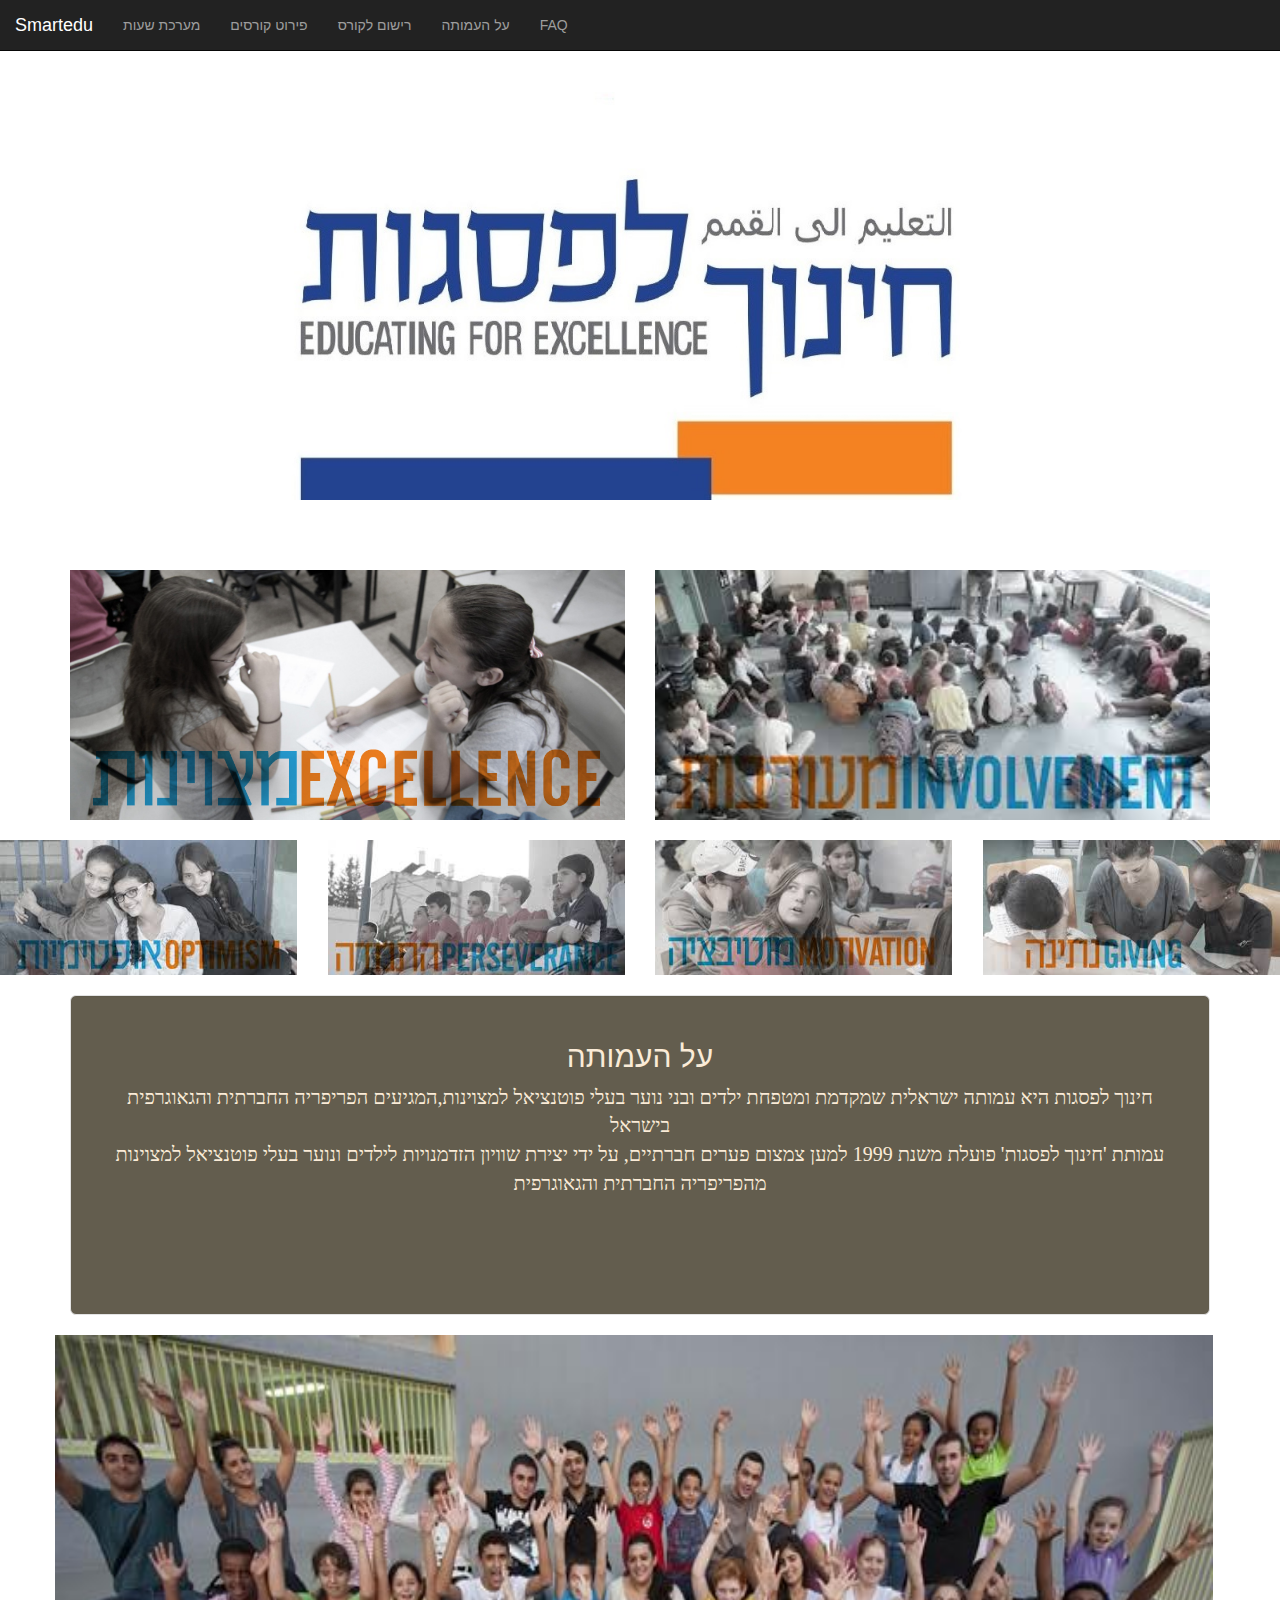
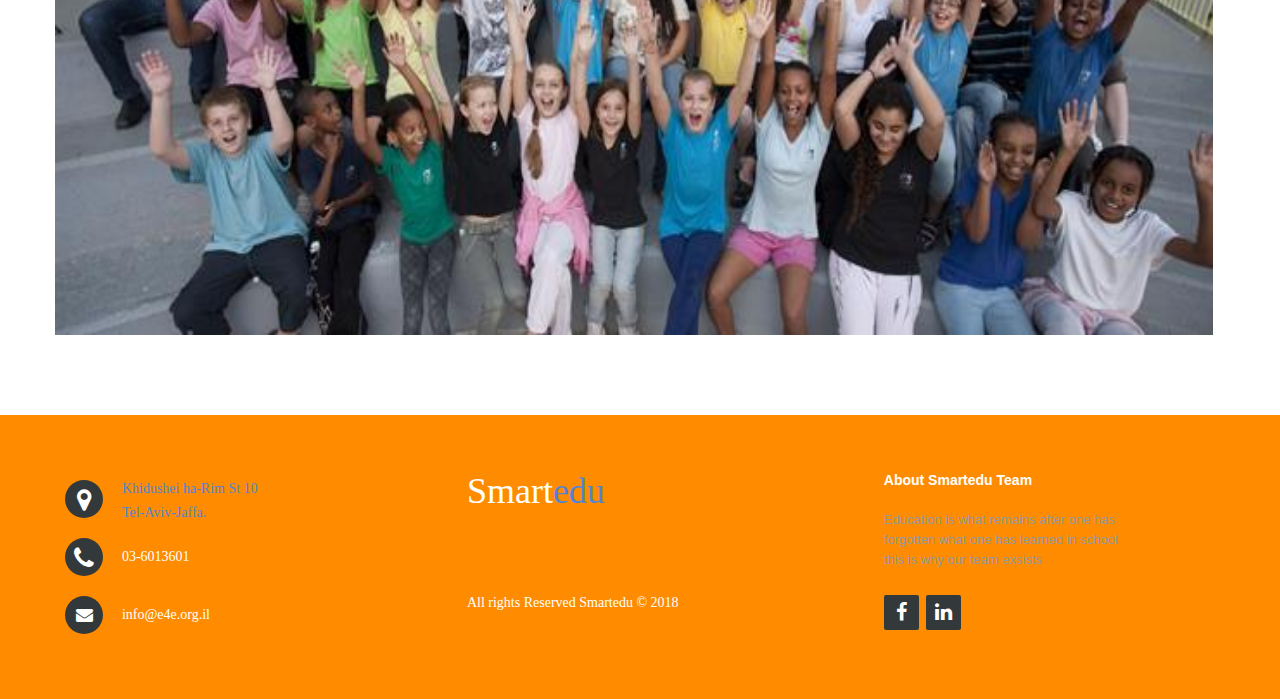
<file: index.html>
<!--smartedu--->
<!DOCTYPE html>
<html lang="en">

<head></head>
    <link rel="shortcut icon" href="logo.JPG" type="image/x-icon">
    <meta charset="utf-8">
    <meta http-equiv="X-UA-Compatible" content="IE=edge">
    <meta name="viewport" content="width=device-width, initial-scale=1">
    <title>Smartedu</title>
    <!-- Bootstrap Footer Social icons -->
    <link rel="stylesheet" href="http://cdnjs.cloudflare.com/ajax/libs/font-awesome/4.6.3/css/font-awesome.min.css">
    <!--/ Bootstrap Footer Social icons -->
    <!-- jQuery script -->
    <script src="https://ajax.googleapis.com/ajax/libs/jquery/1.12.4/jquery.min.js"></script>
    <!-- JavaScript script -->
    <script src="https://maxcdn.bootstrapcdn.com/bootstrap/3.3.7/js/bootstrap.min.js" integrity="sha384-Tc5IQib027qvyjSMfHjOMaLkfuWVxZxUPnCJA7l2mCWNIpG9mGCD8wGNIcPD7Txa" crossorigin="anonymous"></script>
    <link href="CSS/bootstrap.min.css" rel="stylesheet">
    <!--/ custom css -->
    <link href="CSS/custom.css" rel="stylesheet">

<body>
    <!--------NAV---------->
    <nav class="navbar navbar-inverse navbar-fixed-top">
        <div class="container-fluid">
            <!-- Brand and toggle get grouped for better mobile display -->
            <div class="navbar-header">
                <button type="button" class="navbar-toggle collapsed" data-toggle="collapse" data-target="#bs-example" aria-expanded="false">
                    <span class="sr-only">Toggle navigation</span>
                    <span class="icon-bar"></span>
                    <span class="icon-bar"></span>
                    <span class="icon-bar"></span>
                </button>
                <a class="navbar-brand" href="index.html">Smartedu</a>
            </div>
            <div class="collapse navbar-collapse" id="bs-example">
                <ul class="nav navbar-nav">
                    <li><a href="/includes/Calendar.htm">מערכת שעות</a></li>
                    <li><a href="/includes/Courses.html">פירוט קורסים</a></li>
                    <li><a href="/includes/Signcourse.html">רישום לקורס</a></li>
                    <li><a href="/includes/about.html">על העמותה</a></li>
                    <li><a href="/includes/FAQ.html">FAQ</a></li>
                    <li class="dropdown">
                    </li>
                </ul>
            </div><!-- /.navbar-collapse -->
        </div><!-- /.container-fluid -->
    </nav>
    <!--------HEADER------->
    <header class="bottomSpacing">
        <div class="jumbotron">
            <div class="container text-center fontTitle">

            </div>
        </div>
        <div class="container text-center"></div>

    </header>
    <!-------------MAIN---------------------------------------->
    <!----Pictures (grid) ------------->
    <main class="bottomSpacing">
        <section class="bottomSpacing">
            <div class="container text-center ">
                <div class="bottomSpacing"></div>
                <div class="row ">
                    <div class="col-lg-6 col-md-6 col-sm-6 col-xs-6">
                        <div class="hovereffect">
                            <img class="img-responsive" src="images/מצוינות.jpg" alt="מצוינות">
                            <div class="overlay">
                                <h2>מצוינות</h2>
                                <a class="info" href="https://he.wikipedia.org/wiki/%D7%9E%D7%A6%D7%95%D7%99%D7%A0%D7%99%D7%9D:_%D7%9E%D7%9E%D7%94_%D7%A2%D7%A9%D7%95%D7%99%D7%94_%D7%94%D7%A6%D7%9C%D7%97%D7%94" target="_blank" title="Not Valid">More Info</a>
                            </div>
                        </div>
                    </div>
                    <div class="col-lg-6 col-md-6 col-sm-6 col-xs-6">
                        <div class="hovereffect">
                            <img class="img-responsive" src="images/מעורבות.jpg" alt="מעורבות">
                            <div class="overlay">
                                <h2>מעורבות</h2>
                                <a class="info" href="https://he.wikipedia.org/wiki/%D7%90%D7%97%D7%A8%D7%99%D7%95%D7%AA_%D7%97%D7%91%D7%A8%D7%AA%D7%99%D7%AA" title="Not Valid" target="_blank">More Info</a>
                            </div>
                        </div>
                    </div>
                </div>
            </div>
            <div class="bottomSpacing"></div>
            <div class="row ">
                <div class="col-lg-3 col-md-3 col-sm-6 col-xs-6">
                    <div class="hovereffect">
                        <img class="img-responsive" src="images/אופטימיות.jpg" alt="אופטימיות">
                        <div class="overlay">
                            <h2>אופטימיות</h2>
                            <a class="info" href="https://he.wikipedia.org/wiki/%D7%90%D7%95%D7%A4%D7%98%D7%99%D7%9E%D7%99%D7%95%D7%AA" target="_blank" title="Not Valid">More Info</a>
                        </div>
                    </div>
                </div>



                <div class="col-lg-3 col-md-3 col-sm-6 col-xs-6">
                    <div class="hovereffect">
                        <img class="img-responsive" src="images/התמדה.jpg" alt="התמדה">
                        <div class="overlay">
                            <h2>התמדה</h2>
                            <a class="info" href="https://en.wikipedia.org/wiki/Perseverance" target="_blank" title="Not Vaild">More Info</a>
                        </div>
                    </div>
                </div>

                <div class="col-lg-3 col-md-3 col-sm-6 col-xs-6">
                    <div class="hovereffect">
                        <img class="img-responsive" src="images/מוטיבציה.jpg" alt="מוטיבציה">
                        <div class="overlay">
                            <h2>מוטיבציה</h2>
                            <a class="info" target="_blank" href="https://he.wikipedia.org/wiki/%D7%94%D7%A0%D7%A2%D7%94" title="Not Vaild">More Info</a>
                        </div>
                    </div>
                </div>

                <div class="col-lg-3 col-md-3 col-sm-6 col-xs-6">
                    <div class="hovereffect">
                        <img class="img-responsive" src="images/נתינה.jpg" alt="נתינה">
                        <div class="overlay">
                            <h2>נתינה</h2>
                            <a class="info" target="_blank" href="https://he.wikipedia.org/wiki/%D7%96%D7%95%D7%9C%D7%AA%D7%A0%D7%95%D7%AA">More Info</a>
                        </div>
                    </div>
                </div>

            </div>
        </section>
        <article class="container">
            <div class="row ">
                <div class="col-lg-12 col-md-12 col-sm-12 col-xs-12 ">
                    <div class="well well-lg text-center fontTitle">
                        <h2>על העמותה</h2>
                        <p class="about">חינוך לפסגות היא עמותה ישראלית שמקדמת ומטפחת ילדים ובני נוער בעלי פוטנציאל למצוינות,המגיעים הפריפריה החברתית והגאוגרפית בישראל<br>
                            עמותת 'חינוך לפסגות' פועלת משנת 1999 למען צמצום פערים חברתיים, על ידי יצירת שוויון הזדמנויות לילדים ונוער בעלי פוטנציאל למצוינות מהפריפריה החברתית והגאוגרפית<br>
                        </p>
                    </div>
                </div>
            </div>
        </article>


        <section class="container">
            <div class="row ">
                <div class="col-12">

                    <img class="mySlides" src="images/slide1.jpg" width="99%" height="600px" alt="">
                    <img class="mySlides" src="images/slide2.jpg" width="99%" height="600px" alt="">
                    <img class="mySlides" src="images/slide3.jpg" width="99%" height="600px" alt="">
                    <img class="mySlides" src="images/slide4.jpg" width="99%" height="600px" alt="">

                </div>
            </div>
        </section>

    </main>
    <!------------FOOTER--------------->
    <footer class="footer-distributed">
        <div class="footer-style">
            <div class="footer-center">
                <div>
                    <a href="https://www.google.com/maps/place/%D7%97%D7%99%D7%93%D7%95%D7%A9%D7%99+%D7%94%D7%A8%D7%99%22%D7%9D+10,+%D7%AA%D7%9C+%D7%90%D7%91%D7%99%D7%91+%D7%99%D7%A4%D7%95%E2%80%AD/data=!4m2!3m1!1s0x151d4cb43ef7889b:0x359e8e22e0687a9f?ved=2ahUKEwjvtrbF7-jfAhUEZ1AKHc_aCW4Q8gEwAHoECAAQAQ" target="_blank"><i class="fa fa-map-marker"></i>
                        <p><span>Khidushei ha-Rim St 10 </span> Tel-Aviv-Jaffa.
                    </a>
                </div>

                <div>
                    <a href="tel:03-6013601"><i class="fa fa-phone"></i>
                        <p>03-6013601 </p>
                    </a>
                </div>

                <div>
                    <a href="mailto:info@e4e.org.il"><i class="fa fa-envelope"></i>
                        <p>info@e4e.org.il </p>
                    </a>
                </div>
            </div>
            <div class="footer-center">
                <h3>Smart<span>edu</span></h3><br><br><br><br>
                <p class="footer-company-name">All rights Reserved Smartedu &copy; 2018</p>
            </div>
            <div class="footer-right">
                <p class="footer-company-about">
                    <span>About Smartedu Team </span>
                    Education is what remains after one has forgotten what one has learned in school this is why our team exsists
                </p>
                <div class="footer-icons">
                    <a href="https://www.facebook.com/Educating4Excellence/" target="_blank"><i class="fa fa-facebook"></i></a>
                    <a href="https://www.linkedin.com/in/educating-for-excellence-%D7%97%D7%99%D7%A0%D7%95%D7%9A-%D7%9C%D7%A4%D7%A1%D7%92%D7%95%D7%AA-aa4a679b/" title="Not Vaild" target="_blank"><i class="fa fa-linkedin"></i></a>
                </div>
            </div>
        </div>
    </footer>
    <script>
        // Automatic Slideshow - change image every 3 seconds
        var myIndex = 0;
        carousel();

        function carousel() {
            var i;
            var x = document.getElementsByClassName("mySlides");
            for (i = 0; i < x.length; i++) {
                x[i].style.display = "none";
            }
            myIndex++;
            if (myIndex > x.length) {
                myIndex = 1
            }
            x[myIndex - 1].style.display = "block";
            setTimeout(carousel, 3000);
        }

    </script>
    <!-- jQuery (necessary for Bootstrap's JavaScript plugins) -->
</body>

</html>
</file>
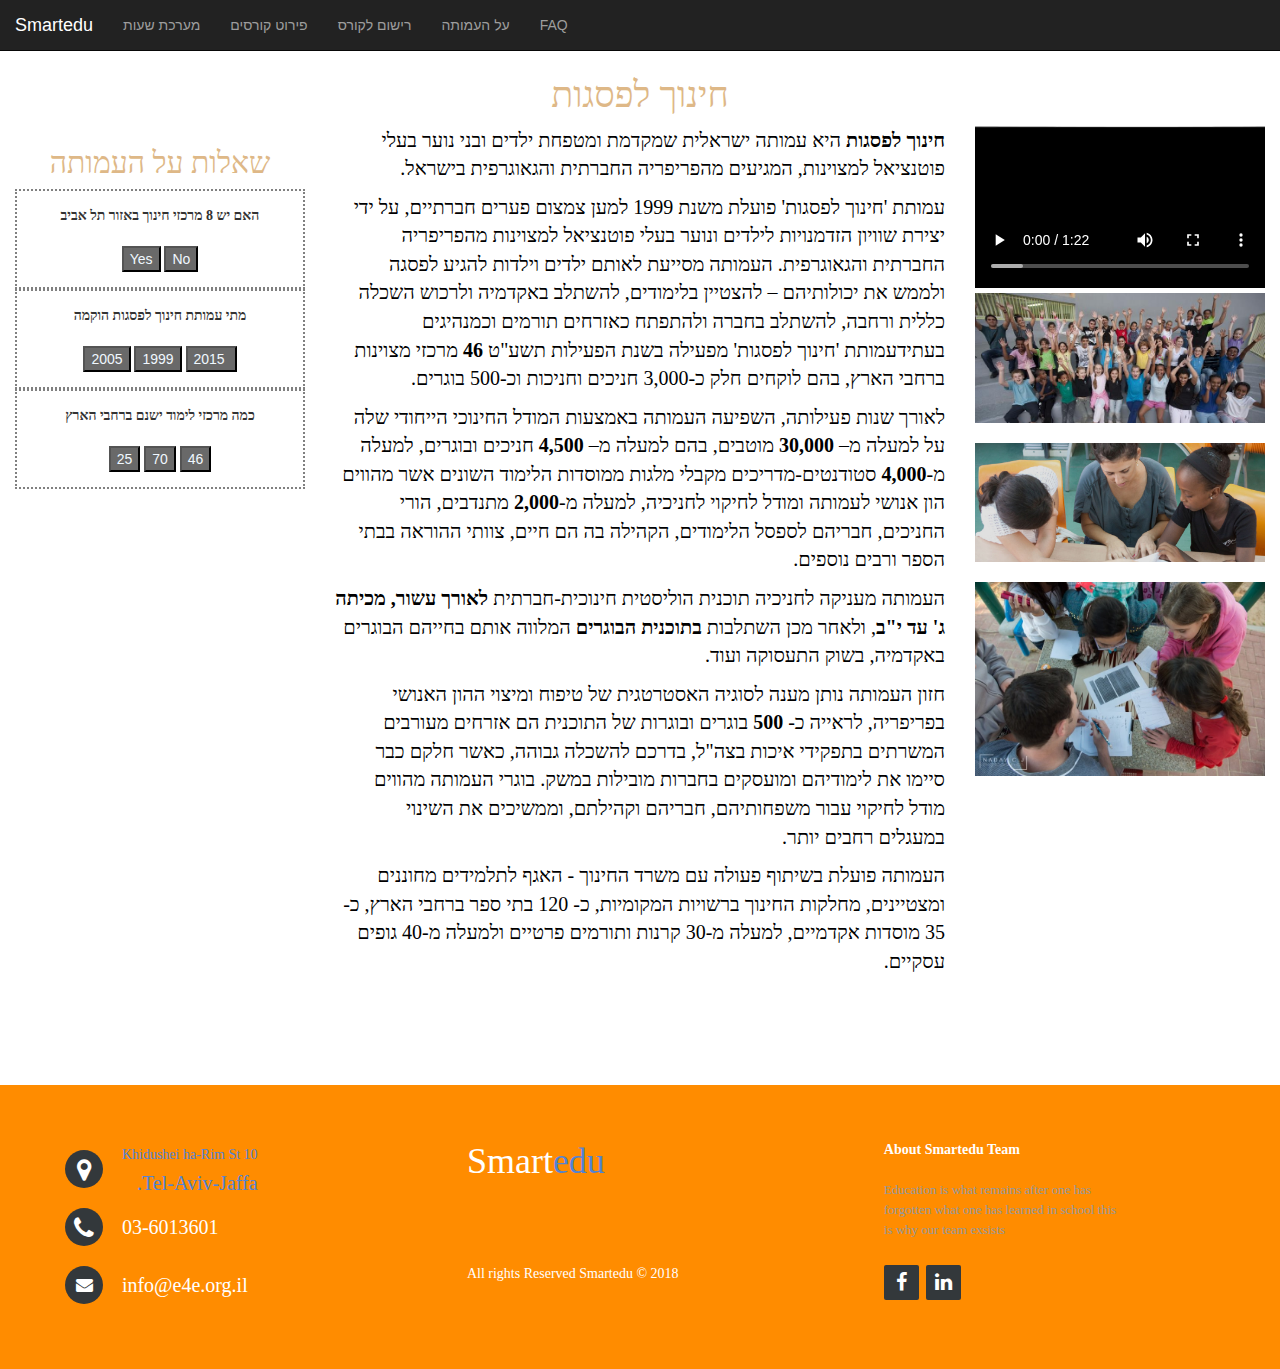
<file: includes/about.html>
<!DOCTYPE html>
<html lang="en">

<head>
    <link rel="shortcut icon" href="../logo.JPG" type="image/x-icon">
    <meta charset="utf-8">
    <meta http-equiv="X-UA-Compatible" content="IE=edge">
    <meta name="viewport" content="width=device-width, initial-scale=1">
    <!-- The above 3 meta tags *must* come first in the head; any other head content must come *after* these tags -->
    <title>על העמותה</title>
    <!-- jQuery (necessary for Bootstrap's JavaScript plugins) -->
    <!-- jQuery script -->
    <script src="https://ajax.googleapis.com/ajax/libs/jquery/1.12.4/jquery.min.js"></script>
    <!-- JavaScript script -->
    <script src="https://maxcdn.bootstrapcdn.com/bootstrap/3.3.7/js/bootstrap.min.js" integrity="sha384-Tc5IQib027qvyjSMfHjOMaLkfuWVxZxUPnCJA7l2mCWNIpG9mGCD8wGNIcPD7Txa" crossorigin="anonymous"></script>
    <!-- Bootstrap -->
    <link href="../CSS/bootstrap.min.css" rel="stylesheet">
    <!-- Bootstrap Footer Social icons -->
    <link rel="stylesheet" href="http://cdnjs.cloudflare.com/ajax/libs/font-awesome/4.6.3/css/font-awesome.min.css">
    <!--/ Header and Fotter -->
    <link rel="stylesheet" href="../CSS/headerFotter.css">
    <!--/ custom css -->
    <link rel="stylesheet" href="../CSS/aboutCustom.css">

    <script>
        function trueResults(id){ 
    document.getElementById(id).style.background="#32ff2b";
    document.getElementById(id).style.color="white";
    window.setTimeout(function(){
    (document.getElementById(id).style.background="gray")}, 10000);
}
        function falseResult(id){
    document.getElementById(id).style.background="red";
    document.getElementById(id).style.color="white";
    window.setTimeout(function(){
    (document.getElementById(id).style.background="gray")}, 1000);

}  
</script>
</head>

<body>
    <!--------NAV---------->
    <nav class="navbar navbar-inverse navbar-fixed-top">
        <div class="container-fluid">
            <!-- Brand and toggle get grouped for better mobile display -->
            <div class="navbar-header">
                <button type="button" class="navbar-toggle collapsed" data-toggle="collapse" data-target="#bs-example" aria-expanded="false">
                    <span class="sr-only">Toggle navigation</span>
                    <span class="icon-bar"></span>
                    <span class="icon-bar"></span>
                    <span class="icon-bar"></span>
                </button>
                <a class="navbar-brand" href="../index.html">Smartedu</a>
            </div>
            <div class="collapse navbar-collapse" id="bs-example">
                <ul class="nav navbar-nav">
                    <li><a href="Calendar.htm">מערכת שעות</a></li>
                    <li><a href="Courses.html">פירוט קורסים</a></li>
                    <li><a href="Signcourse.html">רישום לקורס</a></li>
                    <li><a href="about.html">על העמותה</a></li>
                    <li><a href="FAQ.html">FAQ</a></li>
                    <li class="dropdown">
                    </li>
                </ul>

            </div><!-- /.navbar-collapse -->
        </div><!-- /.container-fluid -->
    </nav>


    <!-------------MAIN--------------->

    <ol class="breadcrumb" style="background-color:white;">
        <li class="breadcrumb-item" style="color:blue;"><a href="../index.html">Home</a></li>
        <li class="breadcrumb-item active">About</li>
    </ol>

    <div class="container-fluid">

        <h1> חינוך לפסגות </h1>

        <div class="row">

            <div class="col-lg-3 col-md-3 col-sm-12 col-xs-12">

                <aside title="aside quiestions">
                    <h2>שאלות על העמותה</h2>
                    <div class="containerM">
                        <div class="ask"><b>האם יש 8 מרכזי חינוך באזור תל אביב</b><br><br>
                            <div style="text-align: left">


                            </div>
                        </div>

                        <div class="clear"></div>
                        <input type="button" id="true1" onClick="trueResults(id);" class="question" value="Yes">
                        <input type="button" id="false1" onClick="falseResult(id);" class="question" value="No">
                    </div>
                    <div class="containerM">
                        <div class="ask"><b>מתי עמותת חינוך לפסגות הוקמה</b><br><br>
                            <div style="text-align: left">


                            </div>
                        </div>
                        <div class="clear"></div>
                        <input type="button" id="false3" onClick="falseResult(id);" class="question" value="2005">
                        <input type="button" id="true2" onClick="trueResults(id);" class="question" value="1999">
                        <input type="button" id="false4" onClick="falseResult(id);" class="question" value="2015 ">


                    </div>

                    <div class="containerM">
                        <div class="ask"><b>כמה מרכזי לימוד ישנם ברחבי הארץ</b><br><br>
                            <div style="text-align: left">


                            </div>
                        </div>
                        <div class="clear"></div>
                        <input type="button" id="false5" onClick="falseResult(id);" class="question" value="25">
                        <input type="button" id="false6" onClick="falseResult(id);" class="question" value="70">
                        <input type="button" id="true3" onClick="trueResults(id);" class="question" value="46">


                    </div>
                </aside>

            </div>


            <div class="col-lg-6 col-md-6 col-sm-12 col-xs-12 background">
                <article class="mf-section-0" id="mf-section-0">
                    <p><b>חינוך לפסגות</b> היא עמותה ישראלית שמקדמת ומטפחת ילדים ובני נוער בעלי פוטנציאל למצוינות, המגיעים מהפריפריה החברתית והגאוגרפית בישראל.
                    </p>
                    <p>עמותת 'חינוך לפסגות' פועלת משנת 1999 למען צמצום פערים חברתיים, על ידי יצירת שוויון הזדמנויות לילדים ונוער בעלי פוטנציאל למצוינות מהפריפריה החברתית והגאוגרפית. העמותה מסייעת לאותם ילדים וילדות להגיע לפסגה ולממש את יכולותיהם – להצטיין בלימודים, להשתלב באקדמיה ולרכוש השכלה כללית ורחבה, להשתלב בחברה ולהתפתח כאזרחים תורמים וכמנהיגים בעתידעמותת 'חינוך לפסגות' מפעילה בשנת הפעילות תשע"ט <b>46</b> מרכזי מצוינות ברחבי הארץ, בהם לוקחים חלק כ-3,000 חניכים וחניכות וכ-500 בוגרים.
                    </p>
                    <p>לאורך שנות פעילותה, השפיעה העמותה באמצעות המודל החינוכי הייחודי שלה על למעלה מ– <b>30,000</b> מוטבים, בהם למעלה מ– <b>4,500</b> חניכים ובוגרים, למעלה מ-<b>4,000</b> סטודנטים-מדריכים מקבלי מלגות ממוסדות הלימוד השונים אשר מהווים הון אנושי לעמותה ומודל לחיקוי לחניכיה, למעלה מ-<b>2,000</b> מתנדבים, הורי החניכים, חבריהם לספסל הלימודים, הקהילה בה הם חיים, צוותי ההוראה בבתי הספר ורבים נוספים.
                    </p>
                    <p>העמותה מעניקה לחניכיה תוכנית הוליסטית חינוכית-חברתית <b>לאורך עשור, מכיתה ג' עד י"ב</b>, ולאחר מכן השתלבות <b>בתוכנית הבוגרים</b> המלווה אותם בחייהם הבוגרים באקדמיה, בשוק התעסוקה ועוד.
                    </p>
                    <p>חזון העמותה נותן מענה לסוגיה האסטרטגית של טיפוח ומיצוי ההון האנושי בפריפריה, לראייה כ- <b>500</b> בוגרים ובוגרות של התוכנית הם אזרחים מעורבים המשרתים בתפקידי איכות בצה"ל, בדרכם להשכלה גבוהה, כאשר חלקם כבר סיימו את לימודיהם ומועסקים בחברות מובילות במשק. בוגרי העמותה מהווים מודל לחיקוי עבור משפחותיהם, חבריהם וקהילתם, וממשיכים את השינוי במעגלים רחבים יותר.
                    </p>
                    <p>העמותה פועלת בשיתוף פעולה עם משרד החינוך - האגף לתלמידים מחוננים ומצטיינים, מחלקות החינוך ברשויות המקומיות, כ- 120 בתי ספר ברחבי הארץ, כ- 35 מוסדות אקדמיים, למעלה מ-30 קרנות ותורמים פרטיים ולמעלה מ-40 גופים עסקיים.
                    </p>
                </article>
            </div>
            <aside title="pics & vids" class="col-lg-3 col-md-3 col-sm-12 col-xs-12">
                <video width="100%" controls>
                    <source src="/images/educating.mp4" type="video/mp4">
                </video>
                <img src="../images/slide1.jpg" width="100%"><br><br>
                <img src="../images/slide2.jpg" width="100%"><br><br>
                <img src="../images/slide3.jpg" width="100%"><br><br>


            </aside>
        </div>
    </div>

    <!------------FOOTER--------------->
    <footer class="footer-distributed">
        <div class="footer-style">
            <div class="footer-center">
                <div>
                    <a href="https://www.google.com/maps/place/%D7%97%D7%99%D7%93%D7%95%D7%A9%D7%99+%D7%94%D7%A8%D7%99%22%D7%9D+10,+%D7%AA%D7%9C+%D7%90%D7%91%D7%99%D7%91+%D7%99%D7%A4%D7%95%E2%80%AD/data=!4m2!3m1!1s0x151d4cb43ef7889b:0x359e8e22e0687a9f?ved=2ahUKEwjvtrbF7-jfAhUEZ1AKHc_aCW4Q8gEwAHoECAAQAQ" target="_blank"><i class="fa fa-map-marker"></i>
                        <p><span>Khidushei ha-Rim St 10 </span> Tel-Aviv-Jaffa.
                    </a>
                </div>

                <div>
                    <a href="tel:03-6013601"><i class="fa fa-phone"></i>
                        <p>03-6013601 </p>
                    </a>
                </div>

                <div>
                    <a href="mailto:info@e4e.org.il"><i class="fa fa-envelope"></i>
                        <p>info@e4e.org.il </p>
                    </a>
                </div>
            </div>
            <div class="footer-center">
                <h3>Smart<span>edu</span></h3><br><br><br><br>
                <p class="footer-company-name">All rights Reserved Smartedu &copy; 2018</p>
            </div>
            <div class="footer-right">
                <p class="footer-company-about">
                    <span>About Smartedu Team </span>
                    Education is what remains after one has forgotten what one has learned in school this is why our team exsists
                </p>
                <div class="footer-icons">
                    <a href="https://www.facebook.com/Educating4Excellence/" target="_blank"><i class="fa fa-facebook"></i></a>
                    <a href="https://www.linkedin.com/in/educating-for-excellence-%D7%97%D7%99%D7%A0%D7%95%D7%9A-%D7%9C%D7%A4%D7%A1%D7%92%D7%95%D7%AA-aa4a679b/" title="Not Vaild" target="_blank"><i class="fa fa-linkedin"></i></a>
                </div>
            </div>
        </div>
    </footer>
</body>

</html>
</file>
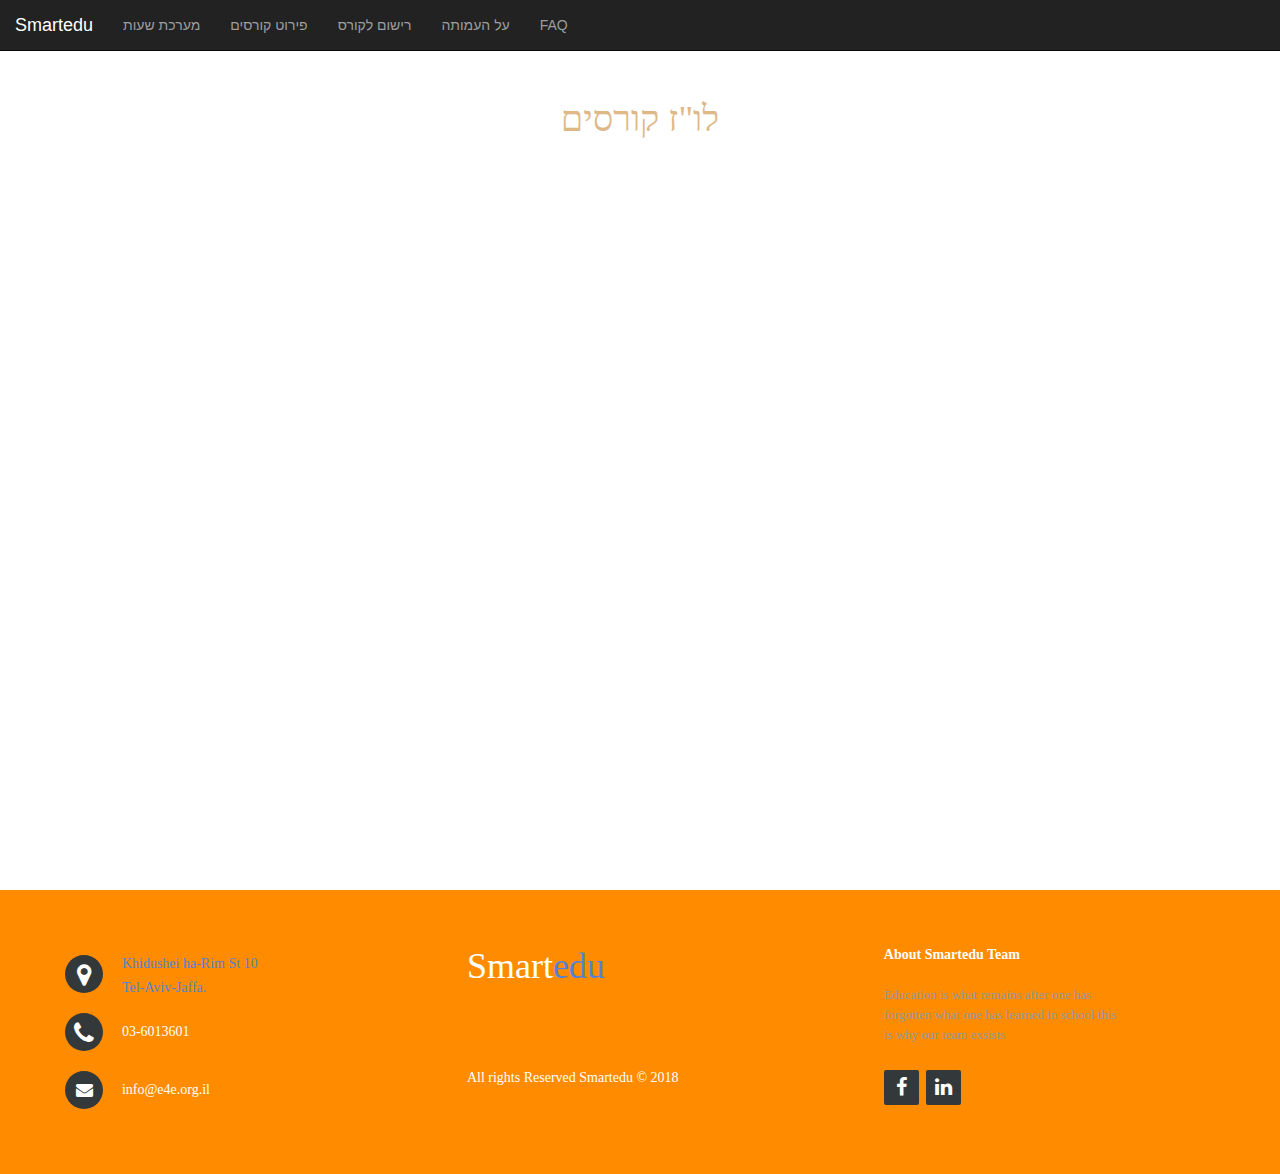
<file: includes/Calendar.htm>
<!DOCTYPE html>
<html lang="en">

<head>
    <link rel="shortcut icon" href="../logo.JPG" type="image/x-icon">
    <meta charset="utf-8">
    <meta http-equiv="X-UA-Compatible" content="IE=edge">
    <meta name="viewport" content="width=device-width, initial-scale=1">
    <title>לו"ז שנתי קורסים</title>
    <!-- Bootstrap -->
    <link href="../CSS/bootstrap.min.css" rel="stylesheet">
    <script src="https://ajax.googleapis.com/ajax/libs/jquery/3.2.1/jquery.min.js"></script>
    <script src="https://maxcdn.bootstrapcdn.com/bootstrap/3.3.7/js/bootstrap.min.js"></script>
    <!-- Website Font style -->
    <link rel="stylesheet" href="https://maxcdn.bootstrapcdn.com/font-awesome/4.6.1/css/font-awesome.min.css">
    <!-- Google Fonts -->
    <link href='https://fonts.googleapis.com/css?family=Passion+One' rel='stylesheet' type='text/css'>
    <link href='https://fonts.googleapis.com/css?family=Oxygen' rel='stylesheet' type='text/css'>
    <!-- Header and Footer bootstrap css -->
    <link rel="stylesheet" href="../CSS/headerFotter.css">
    <!--/ custom css -->
    <link rel="stylesheet" href="../CSS/calendar.css">

</head>

<body>
    <!--------NAV---------->
    <nav class="navbar navbar-inverse navbar-fixed-top">
        <div class="container-fluid">
            <!-- Brand and toggle get grouped for better mobile display -->
            <div class="navbar-header">
                <button type="button" class="navbar-toggle collapsed" data-toggle="collapse" data-target="#bs-example" aria-expanded="false">
                    <span class="sr-only">Toggle navigation</span>
                    <span class="icon-bar"></span>
                    <span class="icon-bar"></span>
                    <span class="icon-bar"></span>
                </button>
                <a class="navbar-brand" href="../index.html">Smartedu</a>
            </div>


            <div class="collapse navbar-collapse" id="bs-example">
                <ul class="nav navbar-nav">
                    <li><a href="Calendar.htm">מערכת שעות</a></li>
                    <li><a href="Courses.html">פירוט קורסים</a></li>
                    <li><a href="Signcourse.html">רישום לקורס</a></li>
                    <li><a href="about.html">על העמותה</a></li>
                    <li><a href="FAQ.html">FAQ</a></li>
                    <li class="dropdown">
                    </li>
                </ul>

            </div><!-- /.navbar-collapse -->
        </div><!-- /.container-fluid -->
    </nav>


    <!-------------MAIN--------------->
    <br><br><br><br>
    <h1>לו"ז קורסים</h1>
    <div class="googleCalendar">
        <iframe src="https://calendar.google.com/calendar/embed?src=calendarsmart1%40gmail.com&ctz=Asia%2FJerusalem" style="border-width:0" width="800" height="600" frameborder="0" scrolling="no"></iframe>
    </div>
    <!------------FOOTER--------------->
    <footer class="footer-distributed">
        <div class="footer-style">
            <div class="footer-center">
                <div>
                    <a href="https://www.google.com/maps/place/%D7%97%D7%99%D7%93%D7%95%D7%A9%D7%99+%D7%94%D7%A8%D7%99%22%D7%9D+10,+%D7%AA%D7%9C+%D7%90%D7%91%D7%99%D7%91+%D7%99%D7%A4%D7%95%E2%80%AD/data=!4m2!3m1!1s0x151d4cb43ef7889b:0x359e8e22e0687a9f?ved=2ahUKEwjvtrbF7-jfAhUEZ1AKHc_aCW4Q8gEwAHoECAAQAQ" target="_blank"><i class="fa fa-map-marker"></i>
                        <p><span>Khidushei ha-Rim St 10 </span> Tel-Aviv-Jaffa.
                    </a>
                </div>

                <div>
                    <a href="tel:03-6013601"><i class="fa fa-phone"></i>
                        <p>03-6013601 </p>
                    </a>
                </div>

                <div>
                    <a href="mailto:info@e4e.org.il"><i class="fa fa-envelope"></i>
                        <p>info@e4e.org.il </p>
                    </a>
                </div>
            </div>
            <div class="footer-center">
                <h3>Smart<span>edu</span></h3><br><br><br><br>
                <p class="footer-company-name">All rights Reserved Smartedu &copy; 2018</p>
            </div>
            <div class="footer-right">
                <p class="footer-company-about">
                    <span>About Smartedu Team </span>
                    Education is what remains after one has forgotten what one has learned in school this is why our team exsists
                </p>
                <div class="footer-icons">
                    <a href="https://www.facebook.com/Educating4Excellence/" target="_blank"><i class="fa fa-facebook"></i></a>
                    <a href="https://www.linkedin.com/in/educating-for-excellence-%D7%97%D7%99%D7%A0%D7%95%D7%9A-%D7%9C%D7%A4%D7%A1%D7%92%D7%95%D7%AA-aa4a679b/" title="Not Vaild" target="_blank"><i class="fa fa-linkedin"></i></a>
                </div>
            </div>
        </div>
    </footer>
    <script type="text/javascript">
        var dp = new DayPilot.Calendar("dp");
        dp.viewType = "Week";
        dp.init();
    </script>
</body>

</html>
</file>
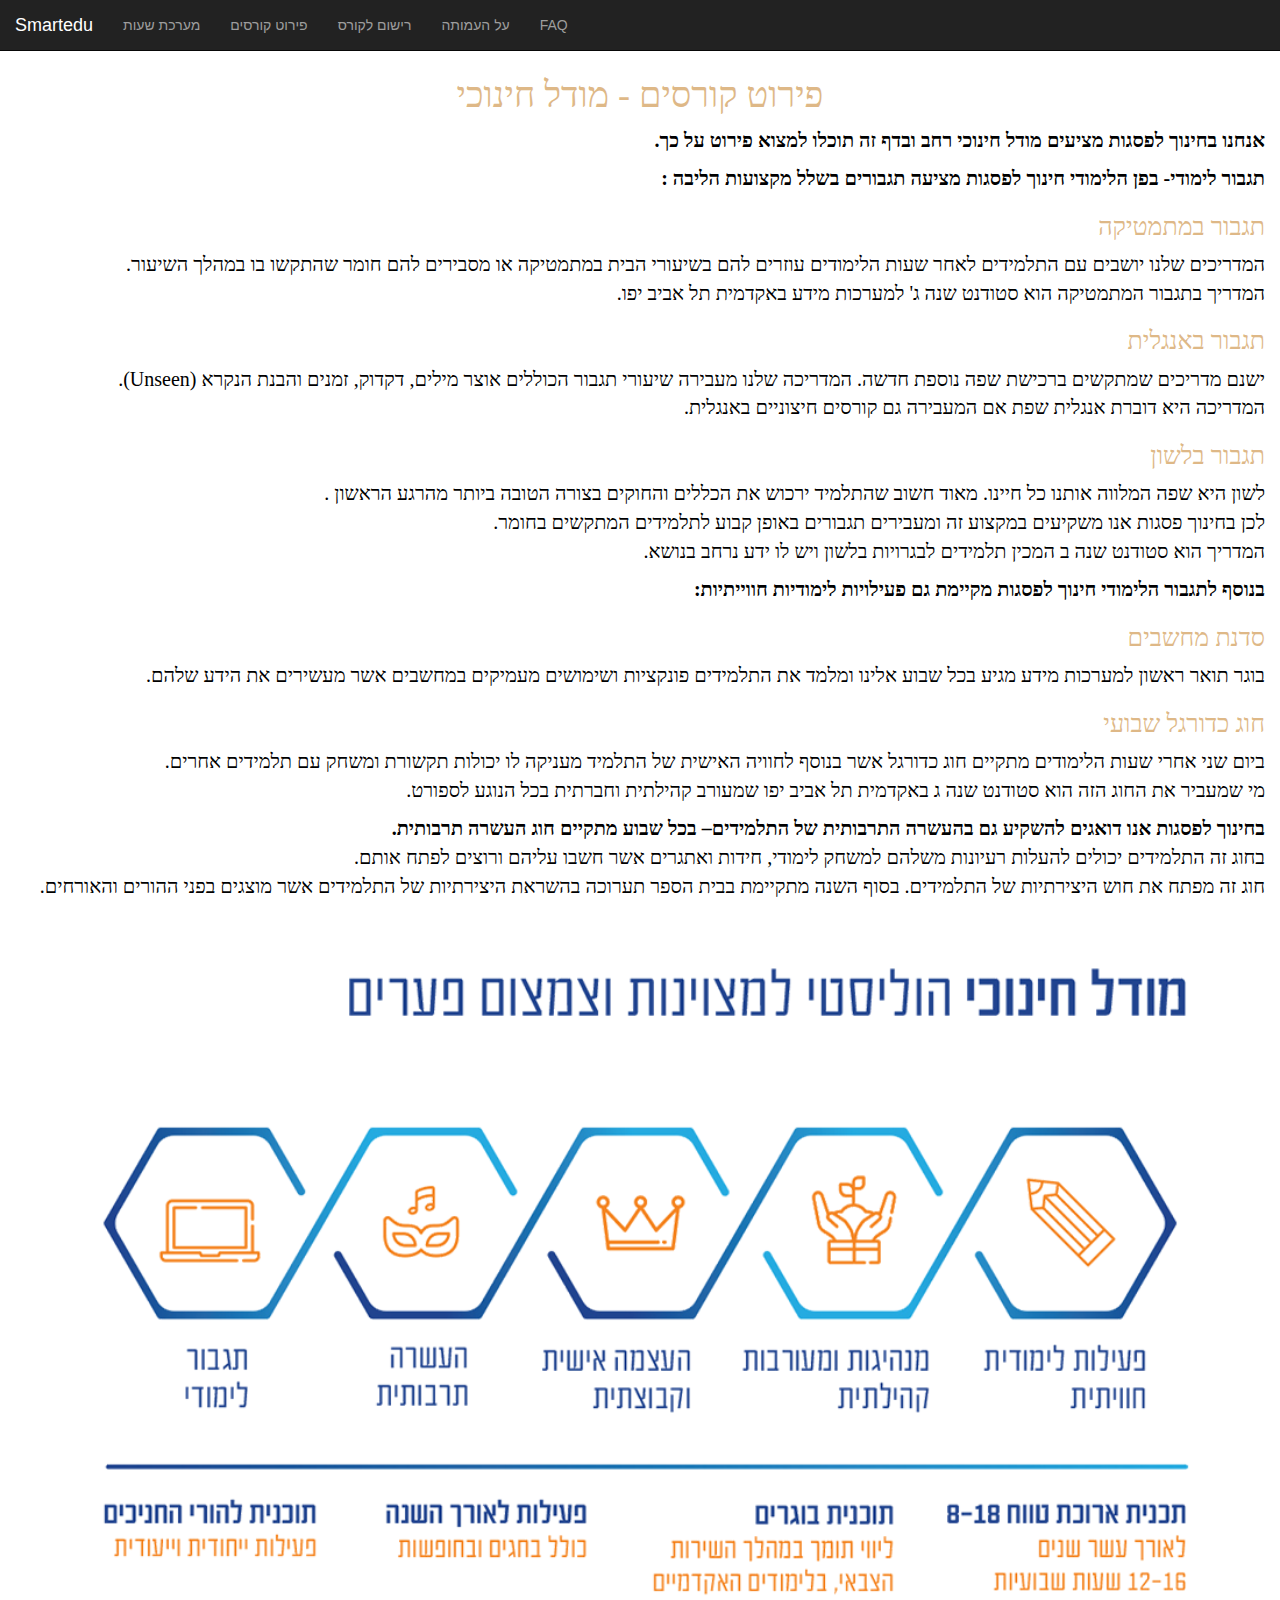
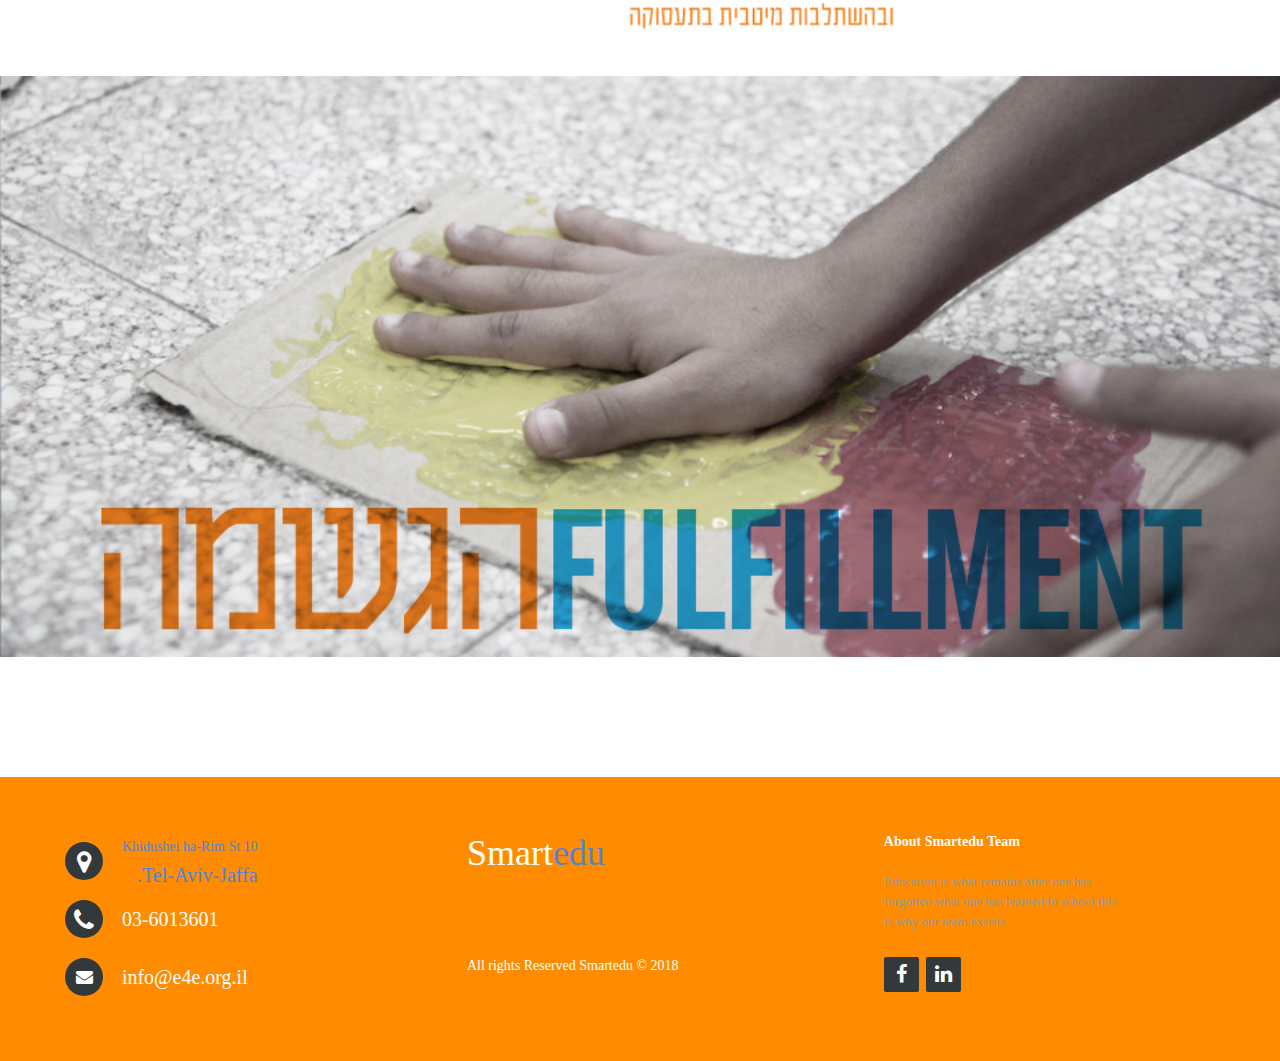
<file: includes/Courses.html>
<!DOCTYPE html>
<html lang="heb">

<head>
    <link rel="shortcut icon" href="../logo.JPG" type="image/x-icon">
    <meta charset="utf-8">
    <meta http-equiv="X-UA-Compatible" content="IE=edge">
    <meta name="viewport" content="width=device-width, initial-scale=1">
    <!-- The above 3 meta tags *must* come first in the head; any other head content must come *after* these tags -->
    <title>פירוט קורסים</title>
    <!-- jQuery (necessary for Bootstrap's JavaScript plugins) -->
    <!-- jQuery script -->
    <script src="https://ajax.googleapis.com/ajax/libs/jquery/1.12.4/jquery.min.js"></script>
    <!-- JavaScript script -->
    <script src="https://maxcdn.bootstrapcdn.com/bootstrap/3.3.7/js/bootstrap.min.js" integrity="sha384-Tc5IQib027qvyjSMfHjOMaLkfuWVxZxUPnCJA7l2mCWNIpG9mGCD8wGNIcPD7Txa" crossorigin="anonymous"></script>
    <!-- Bootstrap -->
    <link href="../CSS/bootstrap.min.css" rel="stylesheet">
    <!-- Bootstrap Footer Social icons -->
    <link rel="stylesheet" href="http://cdnjs.cloudflare.com/ajax/libs/font-awesome/4.6.3/css/font-awesome.min.css">
    <!--/ Header and Fotter -->
    <link rel="stylesheet" href="../CSS/headerFotter.css">
    <!--/ custom css -->
    <link rel="stylesheet" href="../CSS/courses.css">

</head>

<body>
    <!--------NAV---------->
    <nav class="navbar navbar-inverse navbar-fixed-top">
        <div class="container-fluid">
            <!-- Brand and toggle get grouped for better mobile display -->
            <div class="navbar-header">
                <button type="button" class="navbar-toggle collapsed" data-toggle="collapse" data-target="#bs-example" aria-expanded="false">
                    <span class="sr-only">Toggle navigation</span>
                    <span class="icon-bar"></span>
                    <span class="icon-bar"></span>
                    <span class="icon-bar"></span>
                </button>
                <a class="navbar-brand" href="../index.html">Smartedu</a>
            </div>
            <div class="collapse navbar-collapse" id="bs-example">
                <ul class="nav navbar-nav">
                    <li><a href="Calendar.htm">מערכת שעות</a></li>
                    <li><a href="Courses.html">פירוט קורסים</a></li>
                    <li><a href="Signcourse.html">רישום לקורס</a></li>
                    <li><a href="about.html">על העמותה</a></li>
                    <li><a href="FAQ.html">FAQ</a></li>
                    <li class="dropdown">
                    </li>
                </ul>
            </div><!-- /.navbar-collapse -->
        </div><!-- /.container-fluid -->
    </nav>
    <!-------------MAIN--------------->
    <ol class="breadcrumb" style="background-color:white;">
        <li class="breadcrumb-item" style="color:blue;"><a href="../index.html">Home</a></li>
        <li class="breadcrumb-item active">Courses</li>
    </ol>
    <div class="container-fluid">
        <h1>פירוט קורסים - מודל חינוכי </h1>
        <div class="row">
            <div class="col-lg-12 col-md-12 col-sm-12 col-xs-12 background">
                <div class="mf-section-0" id="mf-section-0">
                    <p> <b>אנחנו בחינוך לפסגות מציעים מודל חינוכי רחב ובדף זה תוכלו למצוא פירוט על כך.
                        </b></p>
                    <p><b>תגבור לימודי- בפן הלימודי חינוך לפסגות מציעה תגבורים בשלל מקצועות הליבה : <br></b>
                    </p>
                    <h2> תגבור במתמטיקה<br></h2>
                    <p>
                        המדריכים שלנו יושבים עם התלמידים לאחר שעות הלימודים עוזרים להם בשיעורי הבית במתמטיקה או מסבירים להם חומר שהתקשו בו במהלך השיעור.<br>
                        המדריך בתגבור המתמטיקה הוא סטודנט שנה ג' למערכות מידע באקדמית תל אביב יפו.<br>
                    </p>

                    <h2> תגבור באנגלית<br></h2>
                    <p> ישנם מדריכים שמתקשים ברכישת שפה נוספת חדשה. המדריכה שלנו מעבירה שיעורי תגבור הכוללים אוצר מילים, דקדוק, זמנים והבנת הנקרא (Unseen).<br>
                        המדריכה היא דוברת אנגלית שפת אם המעבירה גם קורסים חיצוניים באנגלית.<br>
                    </p>

                    <h2> תגבור בלשון<br></h2>
                    <p> לשון היא שפה המלווה אותנו כל חיינו. מאוד חשוב שהתלמיד ירכוש את הכללים והחוקים בצורה הטובה ביותר מהרגע הראשון .<br>
                        לכן בחינוך פסגות אנו משקיעים במקצוע זה ומעבירים תגבורים באופן קבוע לתלמידים המתקשים בחומר.<br>
                        המדריך הוא סטודנט שנה ב המכין תלמידים לבגרויות בלשון ויש לו ידע נרחב בנושא.<br></p>
                    <p> <b> בנוסף לתגבור הלימודי חינוך לפסגות מקיימת גם פעילויות לימודיות חווייתיות: </b> <br>

                        <h2> סדנת מחשבים<br></h2>
                        <p>
                            בוגר תואר ראשון למערכות מידע מגיע בכל שבוע אלינו ומלמד את התלמידים פונקציות ושימושים מעמיקים במחשבים אשר מעשירים את הידע שלהם.<br>
                        </p>
                        <h2> חוג כדורגל שבועי<br></h2>
                        <p>
                            ביום שני אחרי שעות הלימודים מתקיים חוג כדורגל אשר בנוסף לחוויה האישית של התלמיד מעניקה לו יכולות תקשורת ומשחק עם תלמידים אחרים.<br>
                            מי שמעביר את החוג הזה הוא סטודנט שנה ג באקדמית תל אביב יפו שמעורב קהילתית וחברתית בכל הנוגע לספורט.<br>

                        </p>
                        <p> <b> בחינוך לפסגות אנו דואגים להשקיע גם בהעשרה התרבותית של התלמידים– בכל שבוע מתקיים חוג העשרה תרבותית.</b> <br>
                            בחוג זה התלמידים יכולים להעלות רעיונות משלהם למשחק לימודי, חידות ואתגרים אשר חשבו עליהם ורוצים לפתח אותם. <br>
                            חוג זה מפתח את חוש היצירתיות של התלמידים. בסוף השנה מתקיימת בבית הספר תערוכה בהשראת היצירתיות של התלמידים אשר מוצגים בפני ההורים והאורחים.

                        </p>
                </div>
            </div>
            <img src="../images/model.png" width="100%"><br><br>
            <img src="../images/agshama.jpg" width="100%"><br><br>
        </div>
    </div>
    <source src="/images/educating.mp4" type="video/mp4">
    <!------------FOOTER--------------->
    <footer class="footer-distributed">
        <div class="footer-style">
            <div class="footer-center">
                <div>
                    <a href="https://www.google.com/maps/place/%D7%97%D7%99%D7%93%D7%95%D7%A9%D7%99+%D7%94%D7%A8%D7%99%22%D7%9D+10,+%D7%AA%D7%9C+%D7%90%D7%91%D7%99%D7%91+%D7%99%D7%A4%D7%95%E2%80%AD/data=!4m2!3m1!1s0x151d4cb43ef7889b:0x359e8e22e0687a9f?ved=2ahUKEwjvtrbF7-jfAhUEZ1AKHc_aCW4Q8gEwAHoECAAQAQ" target="_blank"><i class="fa fa-map-marker"></i>
                        <p><span>Khidushei ha-Rim St 10 </span> Tel-Aviv-Jaffa.
                    </a>
                </div>

                <div>
                    <a href="tel:03-6013601"><i class="fa fa-phone"></i>
                        <p>03-6013601 </p>
                    </a>
                </div>

                <div>
                    <a href="mailto:info@e4e.org.il"><i class="fa fa-envelope"></i>
                        <p>info@e4e.org.il </p>
                    </a>
                </div>
            </div>
            <div class="footer-center">
                <h3>Smart<span>edu</span></h3><br><br><br><br>
                <p class="footer-company-name">All rights Reserved Smartedu &copy; 2018</p>
            </div>
            <div class="footer-right">
                <p class="footer-company-about">
                    <span>About Smartedu Team </span>
                    Education is what remains after one has forgotten what one has learned in school this is why our team exsists
                </p>
                <div class="footer-icons">
                    <a href="https://www.facebook.com/Educating4Excellence/" target="_blank"><i class="fa fa-facebook"></i></a>
                    <a href="https://www.linkedin.com/in/educating-for-excellence-%D7%97%D7%99%D7%A0%D7%95%D7%9A-%D7%9C%D7%A4%D7%A1%D7%92%D7%95%D7%AA-aa4a679b/" title="Not Vaild" target="_blank"><i class="fa fa-linkedin"></i></a>
                </div>
            </div>
        </div>
    </footer>
</body>

</html>
</file>
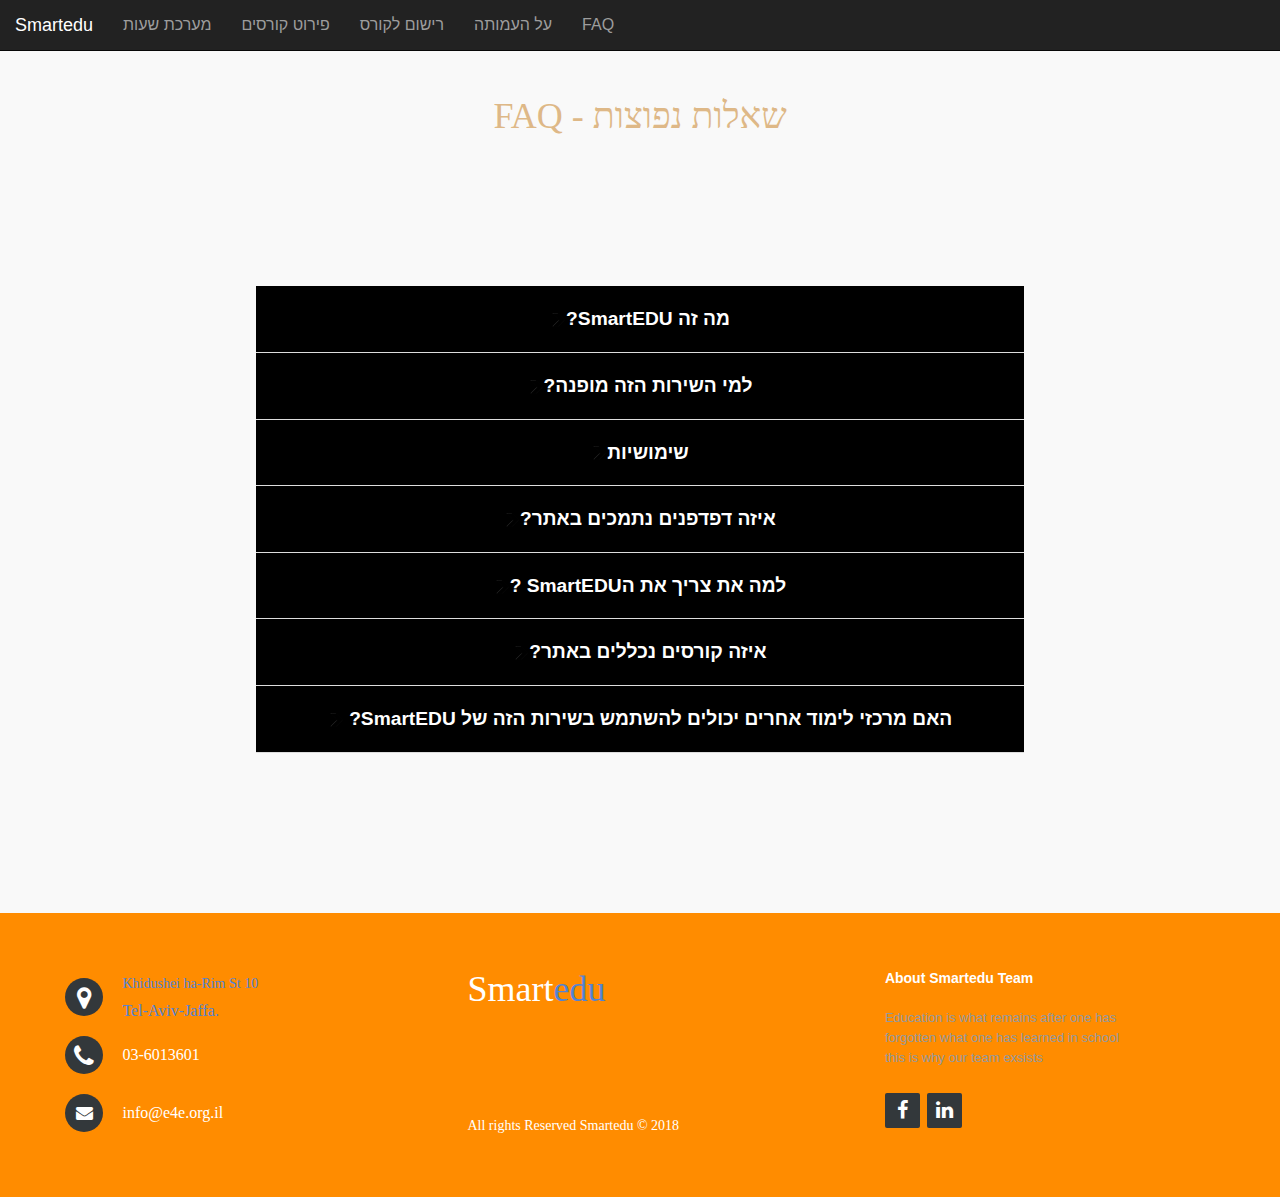
<file: includes/FAQ.html>
<!DOCTYPE html>
<html lang="en">

<head>
    <link rel="shortcut icon" href="../logo.JPG" type="image/x-icon">
    <meta charset="utf-8">
    <meta http-equiv="X-UA-Compatible" content="IE=edge">
    <meta name="viewport" content="width=device-width, initial-scale=1">
    <title>שאלות נפוצות</title>
    <!-- Bootstrap -->
    <link href="../CSS/bootstrap.min.css" rel="stylesheet">
    <script src="https://ajax.googleapis.com/ajax/libs/jquery/3.2.1/jquery.min.js"></script>
    <script src="https://maxcdn.bootstrapcdn.com/bootstrap/3.3.7/js/bootstrap.min.js"></script>
    <!-- Website Font style -->
    <link rel="stylesheet" href="https://maxcdn.bootstrapcdn.com/font-awesome/4.6.1/css/font-awesome.min.css">
    <!-- Google Fonts -->
    <link href='https://fonts.googleapis.com/css?family=Passion+One' rel='stylesheet' type='text/css'>
    <link href='https://fonts.googleapis.com/css?family=Oxygen' rel='stylesheet' type='text/css'>
    <!-- Header and Footer bootstrap css -->
    <link rel="stylesheet" href="../CSS/headerFotter.css">
    <link rel="stylesheet" href="../CSS/FaqCustom.css">
    <link href="http://www.jqueryscript.net/css/jquerysctipttop.css" rel="stylesheet" type="text/css">
    <script src="https://ajax.googleapis.com/ajax/libs/jquery/1.11.3/jquery.min.js"></script>
    <script src="../js/script.js"></script>
</head>

<body>
    <!--------NAV---------->
    <nav class="navbar navbar-inverse navbar-fixed-top">
        <div class="container-fluid">
            <!-- Brand and toggle get grouped for better mobile display -->
            <div class="navbar-header">
                <button type="button" class="navbar-toggle collapsed" data-toggle="collapse" data-target="#bs-example" aria-expanded="false">
                    <span class="sr-only">Toggle navigation</span>
                    <span class="icon-bar"></span>
                    <span class="icon-bar"></span>
                    <span class="icon-bar"></span>
                </button>
                <a class="navbar-brand" href="../index.html">Smartedu</a>
            </div>


            <div class="collapse navbar-collapse" id="bs-example">
                <ul class="nav navbar-nav">
                    <li><a href="#">מערכת שעות</a></li>
                    <li><a href="Courses.html">פירוט קורסים</a></li>
                    <li><a href="#">רישום לקורס</a></li>
                    <li><a href="about.html">על העמותה</a></li>
                    <li><a href="FAQ.html">FAQ</a></li>
                    <li class="dropdown">
                    </li>
                </ul>

            </div><!-- /.navbar-collapse -->
        </div><!-- /.container-fluid -->
    </nav>
    <!-------------MAIN--------------->
    <div class="jquery-script-clear"></div>
    <br><br><br>
    <h1>FAQ - שאלות נפוצות</h1>
    <div id="container">
        <ul class="faq">
            <li class="q"><img src="../images/arrow.png">?SmartEDU מה זה </li>
            <li class="a">זהו שירות לבניית אתרים לצורכי חינוך וניהול מרכזי לימוד</li>

            <li class="q"><img src="../images/arrow.png">?למי השירות הזה מופנה</li>
            <li class="a"> :קהל הלקוחות שלנו מתחלק לשניים<br>
                מרכזי לימוד אחרי שעות הלימודים הפורמליות<br>
                מקומות קהילתיים שיש צורך בדיגיטציה של מידע והוספת שירותים ממוחשבים
            </li>

            <li class="q"><img src="../images/arrow.png">שימושיות</li>
            <li class="a">כל מה שצריך בשביל להשתמש במערכת זהו מכשיר עם גישה לאינטרנט ודפדפן</li>

            <li class="q"><img src="../images/arrow.png">?איזה דפדפנים נתמכים באתר</li>
            <li class="a">Microsoft Edge,Firefox, Chrome and Safari.</li>

            <li class="q"><img src="../images/arrow.png">? SmartEDUלמה את צריך את ה</li>
            <li class="a">היום העולם הוא דיגיטלי ולכן כל הפעולות הכי בסיסיות נעשות דרך הנייד או המחשב וגם מקום של למידה צריך לשלב את הכלים הללו כדי להתייעל ולהשתפר</li>

            <li class="q"><img src="../images/arrow.png">?איזה קורסים נכללים באתר</li>
            <li class="a">כל הקורסים שהמרכז לימוד מציע והקורסים משתנים משנה לשנה</li>

            <li class="q"><img src="../images/arrow.png"> ?SmartEDU האם מרכזי לימוד אחרים יכולים להשתמש בשירות הזה של </li>
            <li class="a"> כן אבל התאמות צריכות להיעשות בשביל שהשירות יהיה אידיאלי</li>
        </ul>
    </div>


    <!------------FOOTER--------------->
    <footer class="footer-distributed">
        <div class="footer-style">
            <div class="footer-center">
                <div>
                    <a href="https://www.google.com/maps/place/%D7%97%D7%99%D7%93%D7%95%D7%A9%D7%99+%D7%94%D7%A8%D7%99%22%D7%9D+10,+%D7%AA%D7%9C+%D7%90%D7%91%D7%99%D7%91+%D7%99%D7%A4%D7%95%E2%80%AD/data=!4m2!3m1!1s0x151d4cb43ef7889b:0x359e8e22e0687a9f?ved=2ahUKEwjvtrbF7-jfAhUEZ1AKHc_aCW4Q8gEwAHoECAAQAQ" target="_blank"><i class="fa fa-map-marker"></i>
                        <p><span>Khidushei ha-Rim St 10 </span> Tel-Aviv-Jaffa.
                    </a>
                </div>

                <div>
                    <a href="tel:03-6013601"><i class="fa fa-phone"></i>
                        <p>03-6013601 </p>
                    </a>
                </div>

                <div>
                    <a href="mailto:info@e4e.org.il"><i class="fa fa-envelope"></i>
                        <p>info@e4e.org.il </p>
                    </a>
                </div>
            </div>
            <div class="footer-center">
                <h3>Smart<span>edu</span></h3><br><br><br><br>
                <p class="footer-company-name">All rights Reserved Smartedu &copy; 2018</p>
            </div>
            <div class="footer-right">
                <p class="footer-company-about">
                    <span>About Smartedu Team </span>
                    Education is what remains after one has forgotten what one has learned in school this is why our team exsists
                </p>
                <div class="footer-icons">
                    <a href="https://www.facebook.com/Educating4Excellence/" target="_blank"><i class="fa fa-facebook"></i></a>
                    <a href="https://www.linkedin.com/in/educating-for-excellence-%D7%97%D7%99%D7%A0%D7%95%D7%9A-%D7%9C%D7%A4%D7%A1%D7%92%D7%95%D7%AA-aa4a679b/" title="Not Vaild" target="_blank"><i class="fa fa-linkedin"></i></a>
                </div>
            </div>
        </div>
    </footer>
    <script type="text/javascript">
        var _gaq = _gaq || [];
        _gaq.push(['_setAccount', 'UA-36251023-1']);
        _gaq.push(['_setDomainName', 'jqueryscript.net']);
        _gaq.push(['_trackPageview']);

        (function() {
            var ga = document.createElement('script');
            ga.type = 'text/javascript';
            ga.async = true;
            ga.src = ('https:' == document.location.protocol ? 'https://ssl' : 'http://www') + '.google-analytics.com/ga.js';
            var s = document.getElementsByTagName('script')[0];
            s.parentNode.insertBefore(ga, s);
        })();
    </script>
</body>

</html>
</file>
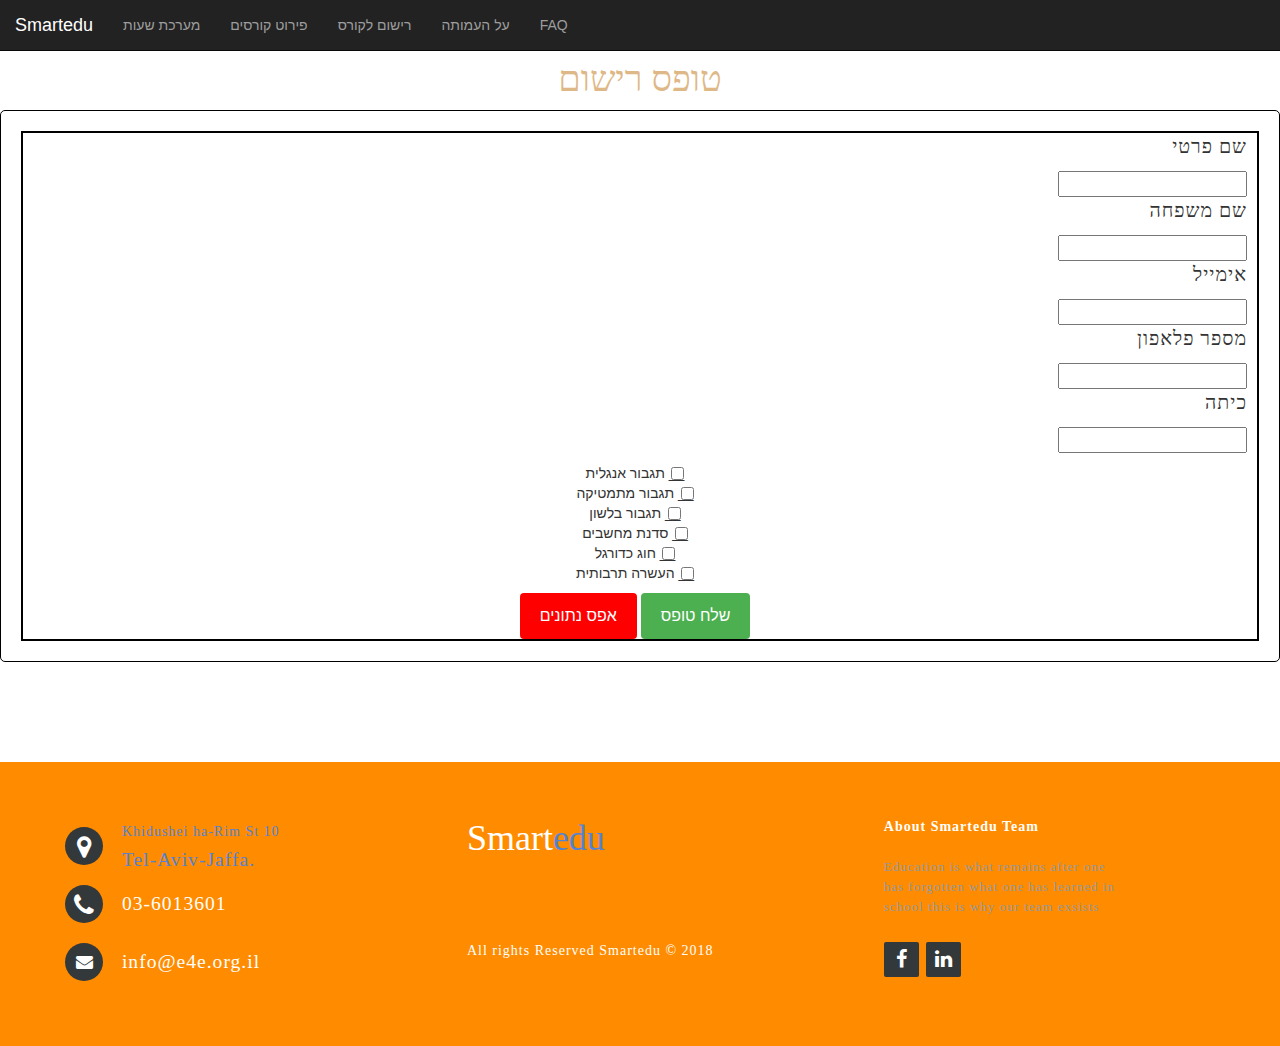
<file: includes/Signcourse.html>
<!DOCTYPE html>
<html lang="en">

<head>
    <link rel="shortcut icon" href="../logo.JPG" type="image/x-icon">
    <meta charset="utf-8">
    <meta http-equiv="X-UA-Compatible" content="IE=edge">
    <meta name="viewport" content="width=device-width, initial-scale=1">
    <title>רישום לקורס</title>
    <!-- Bootstrap -->
    <link href="../CSS/bootstrap.min.css" rel="stylesheet">
    <script src="https://ajax.googleapis.com/ajax/libs/jquery/3.2.1/jquery.min.js"></script>
    <script src="https://maxcdn.bootstrapcdn.com/bootstrap/3.3.7/js/bootstrap.min.js"></script>
    <!-- Website Font style -->
    <link rel="stylesheet" href="https://maxcdn.bootstrapcdn.com/font-awesome/4.6.1/css/font-awesome.min.css">
    <!-- Google Fonts -->
    <link href='https://fonts.googleapis.com/css?family=Passion+One' rel='stylesheet' type='text/css'>
    <link href='https://fonts.googleapis.com/css?family=Oxygen' rel='stylesheet' type='text/css'>
    <!-- Header and Footer bootstrap css -->
    <link rel="stylesheet" href="../CSS/headerFotter.css">
    <!--/ custom css -->
    <link rel="stylesheet" href="../CSS/signcourse.css">

</head>

<body>
    <!--------NAV---------->
    <nav class="navbar navbar-inverse navbar-fixed-top">
        <div class="container-fluid">
            <!-- Brand and toggle get grouped for better mobile display -->
            <div class="navbar-header">
                <button type="button" class="navbar-toggle collapsed" data-toggle="collapse" data-target="#bs-example" aria-expanded="false">
                    <span class="sr-only">Toggle navigation</span>
                    <span class="icon-bar"></span>
                    <span class="icon-bar"></span>
                    <span class="icon-bar"></span>
                </button>
                <a class="navbar-brand" href="../index.html">Smartedu</a>
            </div>
            <div class="collapse navbar-collapse" id="bs-example">
                <ul class="nav navbar-nav">
                    <li><a href="Calendar.htm">מערכת שעות</a></li>
                    <li><a href="Courses.html">פירוט קורסים</a></li>
                    <li><a href="Signcourse.html">רישום לקורס</a></li>
                    <li><a href="about.html">על העמותה</a></li>
                    <li><a href="FAQ.html">FAQ</a></li>
                    <li class="dropdown">
                    </li>
                </ul>
            </div><!-- /.navbar-collapse -->
        </div><!-- /.container-fluid -->
    </nav>
    <!-------------MAIN--------------->
    <br><br>
    <h1>טופס רישום </h1>
    <div class="form_design">
        <form action="mailto:asaf93ya@gmail.com" target="_blank" method="POST">
            <main>

                <div class="one">
                    <p>שם פרטי</p>
                    <input type="text" name="address">
                    <p>שם משפחה</p>
                    <input type="text" name="address">
                    <p>אימייל</p>
                    <input type="text" name="address">
                    <p>מספר פלאפון</p>
                    <input type="number" name="Phone מספר פלאפון:">
                    <p>כיתה</p>
                    <input type="text" name="address">
                    <br>
                    <div class="checkbox">
                        <input type="checkbox" name="course" value="yes/no">__ תגבור אנגלית<br>
                        <input type="checkbox" name="course" value="yes/no">__ תגבור מתמטיקה<br>
                        <input type="checkbox" name="course" value="yes/no">__ תגבור בלשון<br>
                        <input type="checkbox" name="course" value="yes/no">__ סדנת מחשבים<br>
                        <input type="checkbox" name="course" value="yes/no">__ חוג כדורגל<br>
                        <input type="checkbox" name="course" value="yes/no">__ העשרה תרבותית<br>
                    </div>
                    <div class="submit">
                        <input type="reset" value="אפס נתונים">
                        <input type="submit" value="שלח טופס">
                    </div>
                </div>
            </main>
        </form>
    </div>
    <!------------FOOTER--------------->
    <footer class="footer-distributed">
        <div class="footer-style">
            <div class="footer-center">
                <div>
                    <a href="https://www.google.com/maps/place/%D7%97%D7%99%D7%93%D7%95%D7%A9%D7%99+%D7%94%D7%A8%D7%99%22%D7%9D+10,+%D7%AA%D7%9C+%D7%90%D7%91%D7%99%D7%91+%D7%99%D7%A4%D7%95%E2%80%AD/data=!4m2!3m1!1s0x151d4cb43ef7889b:0x359e8e22e0687a9f?ved=2ahUKEwjvtrbF7-jfAhUEZ1AKHc_aCW4Q8gEwAHoECAAQAQ" target="_blank"><i class="fa fa-map-marker"></i>
                        <p><span>Khidushei ha-Rim St 10 </span> Tel-Aviv-Jaffa.
                    </a>
                </div>

                <div>
                    <a href="tel:03-6013601"><i class="fa fa-phone"></i>
                        <p>03-6013601 </p>
                    </a>
                </div>

                <div>
                    <a href="mailto:info@e4e.org.il"><i class="fa fa-envelope"></i>
                        <p>info@e4e.org.il </p>
                    </a>
                </div>
            </div>
            <div class="footer-center">
                <h3>Smart<span>edu</span></h3><br><br><br><br>
                <p class="footer-company-name">All rights Reserved Smartedu &copy; 2018</p>
            </div>
            <div class="footer-right">
                <p class="footer-company-about">
                    <span>About Smartedu Team </span>
                    Education is what remains after one has forgotten what one has learned in school this is why our team exsists
                </p>
                <div class="footer-icons">
                    <a href="https://www.facebook.com/Educating4Excellence/" target="_blank"><i class="fa fa-facebook"></i></a>
                    <a href="https://www.linkedin.com/in/educating-for-excellence-%D7%97%D7%99%D7%A0%D7%95%D7%9A-%D7%9C%D7%A4%D7%A1%D7%92%D7%95%D7%AA-aa4a679b/" title="Not Vaild" target="_blank"><i class="fa fa-linkedin"></i></a>
                </div>
            </div>
        </div>
    </footer>
</body>

</html>
</file>
<file: CSS/custom.css>
.jumbotron {
    background-image: url("../images/לוגו.jpg");
    margin-bottom: 50;
    padding: 0;
    height: 500px;
    background-size: cover;
    background-position: center;

}

.buttonHeader {

    position: relative;
    bottom: 315px;
    border-radius: 99px;

}

.navBottomFix {

    margin-bottom: 0;
}

.navbar-inverse .navbar-nav li a:hover {
    background-color: orange;
    color: antiquewhite;
}

.fontTitle {
    font-family: "Comic Sans MS", cursive, sans-serif;
}


.bottomSpacing {
    margin-bottom: 20px;

}


.container .hovereffect .img-responsive {
    max-height: 250px;
    width: 100%;
    background-color: orange;

}

.well {
    background: #635d4e;
    color: antiquewhite;
    height: 320px;

}

article-style {
    height: 6010px;
    max-height: 600px;
    line-height: inherit;

}

.about {
    font-family: ariel;
    font-size: 20px;

}

< !--FOOTER -------------------- > .footer-style {
    background-color: blue;
}

.footer-distributed {
    background-color: #FF8C00;
    box-shadow: 0 1px 1px 0 rgba(0, 0, 0, 0.12);
    box-sizing: border-box;
    width: 100%;
    text-align: left;
    font: bold 16px;
    font-family: sans-serif;
    padding: 55px 50px;
    margin-top: 80px;
}


.footer-distributed .a .footer-font {
    font-family: monospace;
}


.footer-distributed .footer-left,
.footer-distributed .footer-center,
.footer-distributed .footer-right {
    display: inline-block;
    vertical-align: top;
}

/* Footer left */

.footer-distributed .footer-left {
    width: 40%;
}

/* The company logo */

.footer-distributed h3 {
    color: #ffffff;
    font: normal 36px 'Cookie', cursive;
    margin: 0;
}

.footer-distributed h3 span {
    color: #5383d3;
}

/* Footer links */

.footer-distributed .footer-links {
    color: #ffffff;
    margin: 20px 0 12px;
    padding: 0;
}

.footer-distributed .footer-links a {
    display: inline-block;
    line-height: 1.8;
    text-decoration: none;
    color: inherit;
}

.footer-distributed .footer-company-name {
    color: #8f9296;
    font-size: 14px;
    font-weight: normal;
    margin: 0;
}

/* Footer Center */

.footer-distributed .footer-center {
    width: 35%;
}

.footer-distributed .footer-center i {
    background-color: #33383b;
    color: #ffffff;
    font-size: 25px;
    width: 38px;
    height: 38px;
    border-radius: 50%;
    text-align: center;
    line-height: 42px;
    margin: 10px 15px;
    vertical-align: middle;
}

.footer-distributed .footer-center i.fa-envelope {
    font-size: 17px;
    line-height: 38px;

}

.footer-distributed .footer-center p {
    display: inline-block;
    color: #ffffff;
    vertical-align: middle;
    font-family: cursive;
    margin: 0;
}

.footer-distributed .footer-center p span {
    display: block;
    font-weight: normal;
    font-size: 14px;
    line-height: 2;
    font-family: cursive;
}

.footer-distributed .footer-center p a {
    color: #5383d3;
    text-decoration: none;
    ;
    font-family: cursive;
}


/* Footer Right */

.footer-distributed .footer-right {
    width: 20%;
}

.footer-distributed .footer-company-about {
    line-height: 20px;
    color: #92999f;
    font-size: 13px;
    font-weight: normal;
    margin: 0;
}

.footer-distributed .footer-company-about span {
    display: block;
    color: #ffffff;
    font-size: 14px;
    font-weight: bold;
    margin-bottom: 20px;
}

.footer-distributed .footer-icons {
    margin-top: 25px;
}

.footer-distributed .footer-icons a {
    display: inline-block;
    width: 35px;
    height: 35px;
    cursor: pointer;
    background-color: #33383b;
    border-radius: 2px;
    font-family: cursive;
    font-size: 20px;
    color: #ffffff;
    text-align: center;
    line-height: 35px;

    margin-right: 3px;
    margin-bottom: 5px;
}

/* If you don't want the footer to be responsive, remove these media queries */

@media (max-width: 880px) {

    .footer-distributed {
        font: bold 14px;
        font-family: sans-serif;
    }

    .footer-distributed .footer-left,
    .footer-distributed .footer-center,
    .footer-distributed .footer-right {
        display: block;
        width: 100%;
        margin-bottom: 40px;
        text-align: center;
    }

    .footer-distributed .footer-center i {
        margin-left: 0;
    }

}


< !-- HOOVER EFFECT ----------------- > .hovereffect {
    width: 100%;
    height: 100%;
    float: left;
    overflow: hidden;
    position: relative;
    text-align: center;
    cursor: default;
}

.hovereffect .overlay {
    width: 100%;
    height: 100%;
    position: absolute;
    overflow: hidden;
    top: 0;
    left: 0;
}

.hovereffect img {
    display: block;
    position: relative;
    -webkit-transition: all 0.4s ease-in;
    transition: all 0.4s ease-in;
}

.hovereffect:hover img {
    filter: url('data:image/svg+xml;charset=utf-8,<svg xmlns="http://www.w3.org/2000/svg"><filter id="filter"><feColorMatrix type="matrix" color-interpolation-filters="sRGB" values="0.2126 0.7152 0.0722 0 0 0.2126 0.7152 0.0722 0 0 0.2126 0.7152 0.0722 0 0 0 0 0 1 0" /><feGaussianBlur stdDeviation="3" /></filter></svg>#filter');
    filter: grayscale(1) blur(3px);
    -webkit-filter: grayscale(1) blur(3px);
    -webkit-transform: scale(1.2);
    -ms-transform: scale(1.2);
    transform: scale(1.2);
}

.hovereffect h2 {
    text-transform: uppercase;
    text-align: center;
    width: 70%;
    position: relative;
    font-size: 17px;
    padding: 10px;
    background: rgba(0, 0, 0, 0.6);
}

.hovereffect a.info {
    display: inline-block;
    text-decoration: none;
    padding: 7px 14px;
    border: 1px solid #fff;
    margin: 0px 0 0 0;
    float: center;
    background-color: transparent;
}

.hovereffect a.info:hover {
    box-shadow: 0 0 5px #fff;
}

.hovereffect a.info,
.hovereffect h2 {
    -webkit-transform: scale(0.2);
    -ms-transform: scale(0.7);
    transform: scale(0.7);
    -webkit-transition: all 0.4s ease-in;
    transition: all 0.4s ease-in;
    opacity: 0;
    filter: alpha(opacity=0);
    color: #fff;
    text-transform: uppercase;
}

.hovereffect:hover a.info,
.hovereffect:hover h2 {
    opacity: 1;
    filter: alpha(opacity=100);
    -webkit-transform: scale(1);
    -ms-transform: scale(1);
    transform: scale(1);
}
</file>
<file: CSS/headerFotter.css>
.navBottomFix {

    margin-bottom: 0;
}

.navbar-inverse .navbar-nav li a:hover {
    background-color: orange;
    color: antiquewhite;
}


< !--FOOTER -------------------- > .footer-style {
    background-color: #FF8C00;
}

.footer-distributed {
    background-color: #FF8C00;
    box-shadow: 0 1px 1px 0 rgba(0, 0, 0, 0.12);
    box-sizing: border-box;
    width: 100%;
    text-align: left;
    font: bold 16px;
    font-family: sans-serif;
    padding: 55px 50px;
    margin-top: 100px;
}

.footer-distributed .a .footer-font {
    font-family: monospace;
}

.footer-distributed .footer-left,
.footer-distributed .footer-center,
.footer-distributed .footer-right {
    display: inline-block;
    vertical-align: top;
}

/* Footer left */

.footer-distributed .footer-left {
    width: 40%;
}

/* The company logo */

.footer-distributed h3 {
    color: #ffffff;
    font: normal 36px 'Cookie', cursive;
    margin: 0;
}

.footer-distributed h3 span {
    color: #5383d3;
}

/* Footer links */

.footer-distributed .footer-links {
    color: #ffffff;
    margin: 20px 0 12px;
    padding: 0;
}

.footer-distributed .footer-links a {
    display: inline-block;
    line-height: 1.8;
    text-decoration: none;
    color: inherit;
}

.footer-distributed .footer-company-name {
    color: #8f9296;
    font-size: 14px;
    font-weight: normal;
    margin: 0;
}

/* Footer Center */

.footer-distributed .footer-center {
    width: 35%;
}

.footer-distributed .footer-center i {
    background-color: #33383b;
    color: #ffffff;
    font-size: 25px;
    width: 38px;
    height: 38px;
    border-radius: 50%;
    text-align: center;
    line-height: 42px;
    margin: 10px 15px;
    vertical-align: middle;
}

.footer-distributed .footer-center i.fa-envelope {
    font-size: 17px;
    line-height: 38px;

}

.footer-distributed .footer-center p {
    display: inline-block;
    color: #ffffff;
    vertical-align: middle;
    font-family: cursive;
    margin: 0;
}

.footer-distributed .footer-center p span {
    display: block;
    font-weight: normal;
    font-size: 14px;
    line-height: 2;
    font-family: cursive;
}

.footer-distributed .footer-center p a {
    color: #5383d3;
    text-decoration: none;
    ;
    font-family: cursive;
}


/* Footer Right */

.footer-distributed .footer-right {
    width: 20%;
}

.footer-distributed .footer-company-about {
    text-align: left;
    line-height: 20px;
    color: #92999f;
    font-size: 13px;
    font-weight: normal;
    margin: 0;
}

.footer-distributed .footer-company-about span {
    display: block;
    color: #ffffff;
    font-size: 14px;
    font-weight: bold;
    margin-bottom: 20px;
}

.footer-distributed .footer-icons {
    margin-top: 25px;
}

.footer-distributed .footer-icons a {
    display: inline-block;
    width: 35px;
    height: 35px;
    cursor: pointer;
    background-color: #33383b;
    border-radius: 2px;
    font-family: cursive;
    font-size: 20px;
    color: #ffffff;
    text-align: center;
    line-height: 35px;

    margin-right: 3px;
    margin-bottom: 5px;
}

/* If you don't want the footer to be responsive, remove these media queries */

@media (max-width: 880px) {

    .footer-distributed {
        font: bold 14px;
        font-family: sans-serif;
    }

    .footer-distributed .footer-left,
    .footer-distributed .footer-center,
    .footer-distributed .footer-right {
        display: block;
        width: 100%;
        margin-bottom: 40px;
        text-align: center;
    }

    .footer-distributed .footer-center i {
        margin-left: 0;
    }

}
</file>
<file: CSS/aboutCustom.css>
.containerM {
    box-sizing: border-box;
    float: center;
    padding: 15px;
    border: 2px dotted gray;
    text-align: center;
}

.clear {
    clear: both;
}

h1 {
    text-align: center;
    font-family: "Comic Sans MS";
    color: burlywood;
}

h2 {
    text-align: center;
    font-family: "Comic Sans MS";
    color: burlywood;
}

p {
    font-family: cursive;
    color: black;
    font-size: 20px;
    text-align: right;
    direction: rtl;

}

.question {
    text-align: center;
    background-color: dimgray;
    color: aliceblue;

}

.question:hover {

    background-color: black;
    color: white;
}

.question:visited {

    background-color: black;
    color: white;
}

.ask {
    width: "100%";

    font-family: cursive;


}

button:hover {
    background-color: yellow;
}
</file>
<file: CSS/calendar.css>
.title {
    color: dimgray;
    text-align: center;
    font-family: "Comic Sans MS", cursive;
}

h1 {
    text-align: center;
    font-family: "Comic Sans MS";
    color: burlywood
}

p {

    color: dimgray;
    text-align: left;
    font-family: "Comic Sans MS", cursive;
}


.googleCalendar {
    position: relative;
    height: 0;
    width: 60%;
    padding-bottom: 50%;

}

.googleCalendar iframe {
    position: absolute;
    top: 0;
    left: 0;
    width: 100%;
    height: 100%;
    margin-left: 40%;
}
</file>
<file: CSS/courses.css>
img {
    height: 100%;
    margin: 0;
}


h1 {
    text-align: center;
    font-family: "Comic Sans MS";
    color: burlywood
}


h2 {
    font-size: 25px;
    text-align: right;
    font-family: "Comic Sans MS";
    color: burlywood
}

p {
    font-family: ariel;
    color: black;
    font-size: 20px;
    text-align: right;
    direction: rtl;

}
</file>
<file: CSS/FaqCustom.css>
h1 {
    text-align: center;
    font-family: "Comic Sans MS";
    color: burlywood
}


/*Responsive CSS*/


* {
    margin: 0;
    padding: 0;
}

body {
    font-family: 'roboto', sans-serif;
    color: white;
    font-size: 16px;
    background: #f9f9f9;
    line-height: 1.6em;
}

ul,
li {
    list-style: none;
}

#container {
    width: 60%;
    margin: 150px auto;
    overflow: auto;
}

h1 {
    text-align: center;
    margin-bottom: 20px;
}

.title {
    height: 40px;
    background: #6bb170;
    color: white;
    text-align: center;
    padding-top: 13px;
}

.faq li {
    padding: 20px;
}

.faq li.q {
    background: black;
    font-weight: bold;
    font-size: 120%;
    border-bottom: 1px #ddd solid;
    cursor: pointer;
    text-align: center;
}

.faq li.a {
    background: orange;
    display: none;
    color: #fff;
    text-align: center;
}

.rotate {
    -moz-transform: rotate(90deg);
    -webkit-transform: rotate(90deg);
    transform: rotate(90deg);
}

@media (max-width:800px) {

    #container {
        width: 90%;
    }
}
</file>
<file: CSS/signcourse.css>
h1 {
    text-align: center;
    font-family: "Comic Sans MS";
    color: burlywood
}

p {
    font-size: 140%;
    font-family: 'ariel';
    letter-spacing: 1px;
}

form {}

div.checkbox {
    text-align: center;
    direction: rtl;
    position: relative;


}

div.form_design {
    border: 1px solid black;
    border-radius: 5px;
    background-color: white;
    padding: 20px;

}

div.submit {
    text-align: center;
}

div.one {
    border: 2px solid black;
    text-align: right;
    padding-right: 10px;
   
}

input {
    text-align: center;
    
}

input[type=submit] {
    background-color: #4CAF50;
    font-size: 16px;
    color: white;
    padding: 12px 20px;
    border: none;
    border-radius: 4px;
    cursor: pointer;
}

input[type=reset] {
    font-size: 16px;
    background-color: red;
    color: white;
    padding: 12px 20px;
    border: none;
    border-radius: 4px;
    cursor: pointer;
}

input[type=text]:focus,
input[type=password]:focus,
input[type=number]:focus,
input[type=date]:focus {
    background-color: #ddd;
    outline: none;
}

.tooltip {
    position: relative;
    display: inline-block;
    border-bottom: 1px dotted black;
}

.tooltip .tooltiptext {
    visibility: hidden;
    width: 120px;
    background-color: black;
    color: #fff;
    text-align: center;
    border-radius: 6px;
    padding: 5px 0;
    /* Position the tooltip */
    position: static;
    z-index: 1;
}

.tooltip:hover .tooltiptext {
    visibility: visible;
}
</file>
